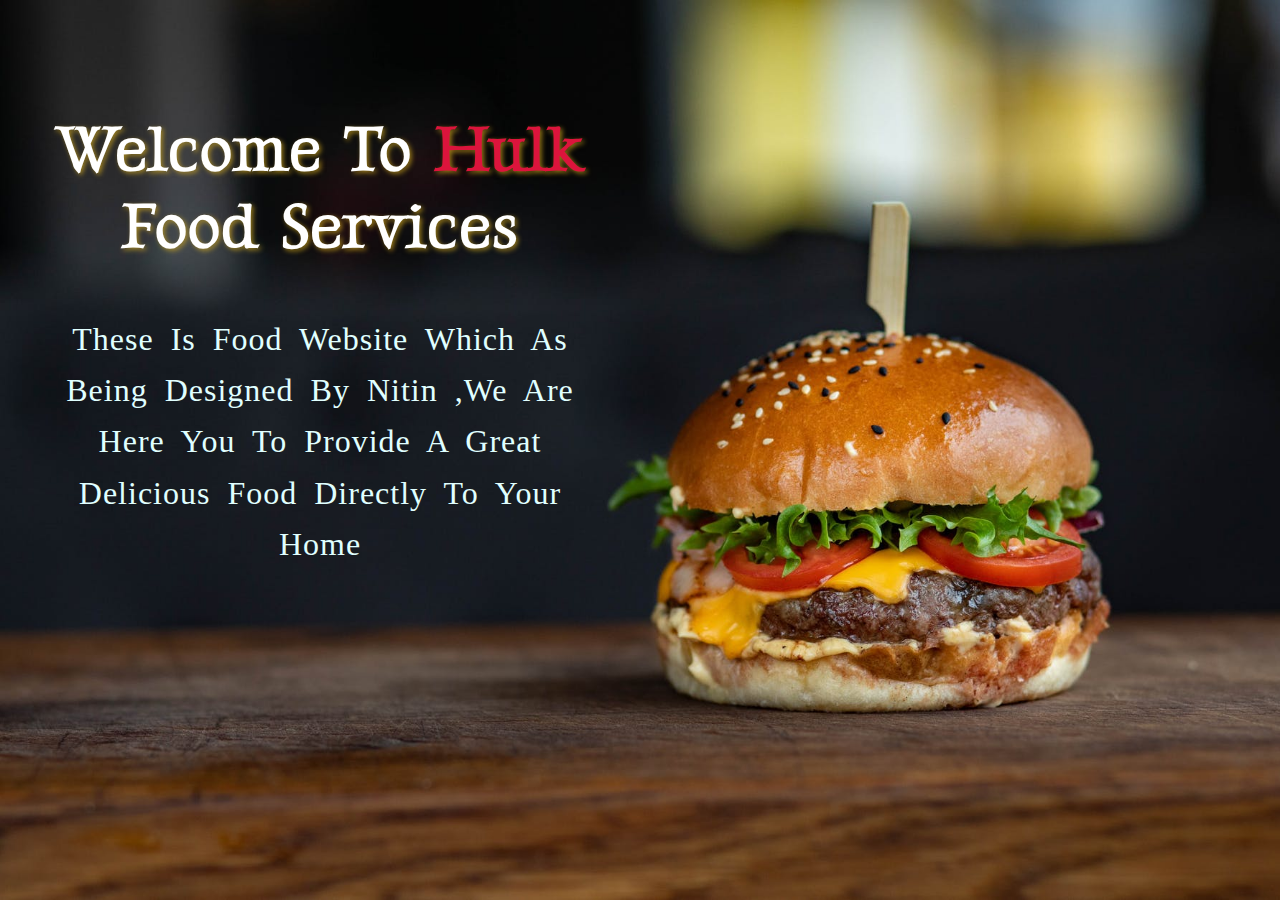
<file: home.html>
<!DOCTYPE html>
<html>

<head>
    <meta charset="UTF-8">
    <meta name="viewport" content="width=device-width, initial-scale=1.0">
    <title>
        Nitin Food Home
    </title>
    <link rel="preconnect" href="https://fonts.googleapis.com">
    <link rel="preconnect" href="https://fonts.gstatic.com" crossorigin>
    <link href="https://fonts.googleapis.com/css2?family=Abril+Fatface&family=Gideon+Roman&display=swap"
        rel="stylesheet">
    <link rel="stylesheet" href="https://pro.fontawesome.com/releases/v5.10.0/css/all.css"
        integrity="sha384-AYmEC3Yw5cVb3ZcuHtOA93w35dYTsvhLPVnYs9eStHfGJvOvKxVfELGroGkvsg+p" crossorigin="anonymous" />
    <style>
        * {
            padding: 0;
            margin: 0;
            box-sizing: border-box;
        }

        #home {
            width: 100%;
            min-height: 100vh;
            overflow-x: hidden;
            background: no-repeat url('./image/home_bg.jpeg') center/cover;

        }

        .home_contain {
            width: 50%;
            height: 100vh;
            padding: 7rem 2rem;
            display: flex;
            flex-direction: column;
            align-items: center;
            text-align: center;


        }
        .CloseMenubtn{
            position: absolute;
            border-style: none;
            background: transparent;
            font-size: 4rem;
            transition: 0.8s;
            top:2rem;
            right: 3rem;

        }
        .CloseMenubtn a{
            text-decoration: none;
            color: darkcyan;
        }
        .CloseMenubtn:hover{
            color:dodgerblue;
        }
        .CloseMenubtn:active {
            transform:rotateZ(-360deg);
        }

        .home_contain h1 {
            color: white;
            font-size: 4rem;
            text-shadow: 2px 2px 5px rgba(221, 176, 29, 0.664);
            font-family: 'Gideon Roman', cursive;
            letter-spacing: 1px;
            font-weight: 600;
        }

        .home_contain h1 span {
            color: crimson;

        }

        .home_contain p {
            margin-top: 3rem;
            font-size: 2rem;
            color: lightcyan;
            line-height: 3.2rem;
            word-spacing: 0.5rem;
            letter-spacing: 1px;
            text-transform: capitalize;
            padding-bottom: 2rem;

        }

        @media (max-width:1000px) {
            .home_contain {
                width: 100%;
            }
            .CloseMenubtn{
                font-size: 2.5rem;
                right: 1rem;
            }

            .home_contain h1 {
                font-size: 2.5rem;
            }

            .home_contain p {
                font-size: 1.5rem;
                line-height: 2rem;

            }
        }
    </style>
</head>

<body>
    <div id='home'>
        <button class = 'CloseMenubtn'><a href ="index.html"><i class="far fa-arrow-circle-left"></i></a></button>
        <div class='home_contain'>
            <h1>Welcome To <span>Hulk</span> Food Services</h1>
            <p>these is Food Website Which as being Designed By Nitin ,We are Here You to Provide a great Delicious food
                directly to your home </p>
        </div>
    </div>
</body>

</html>
</file>
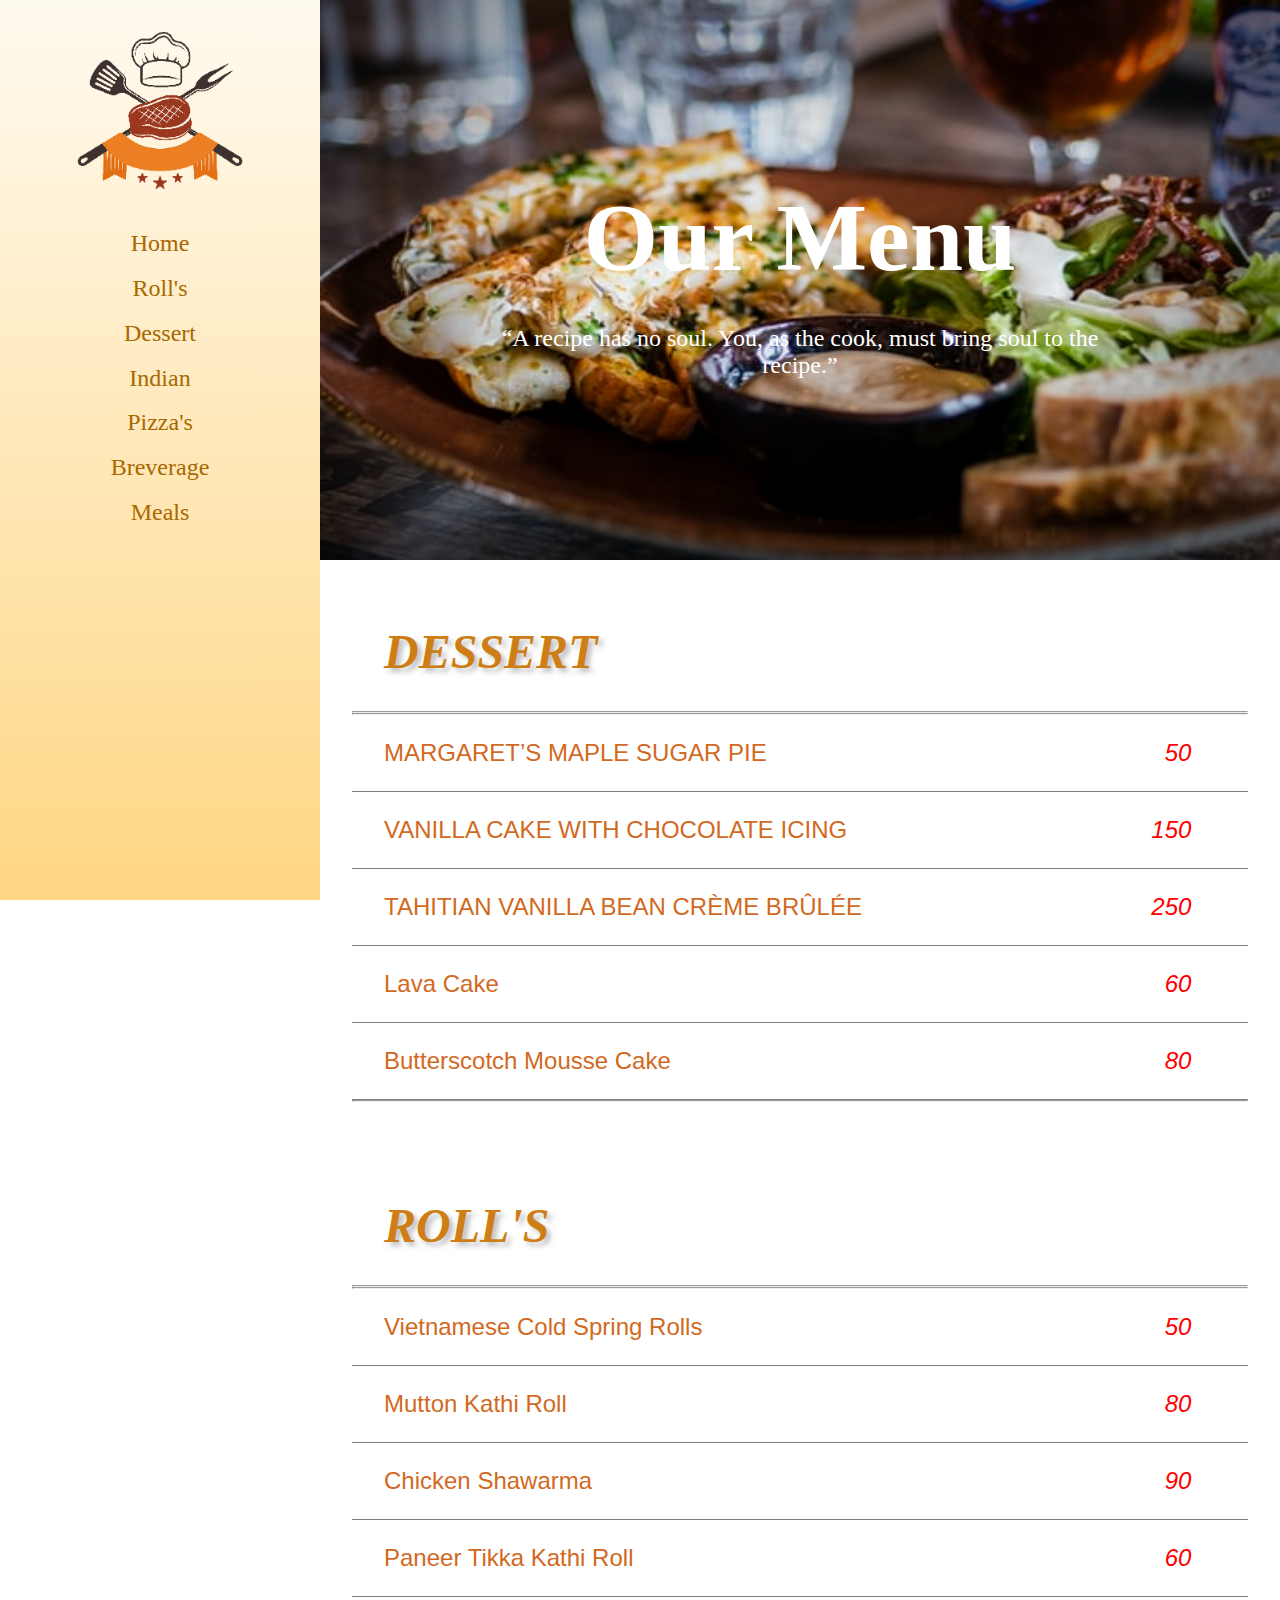
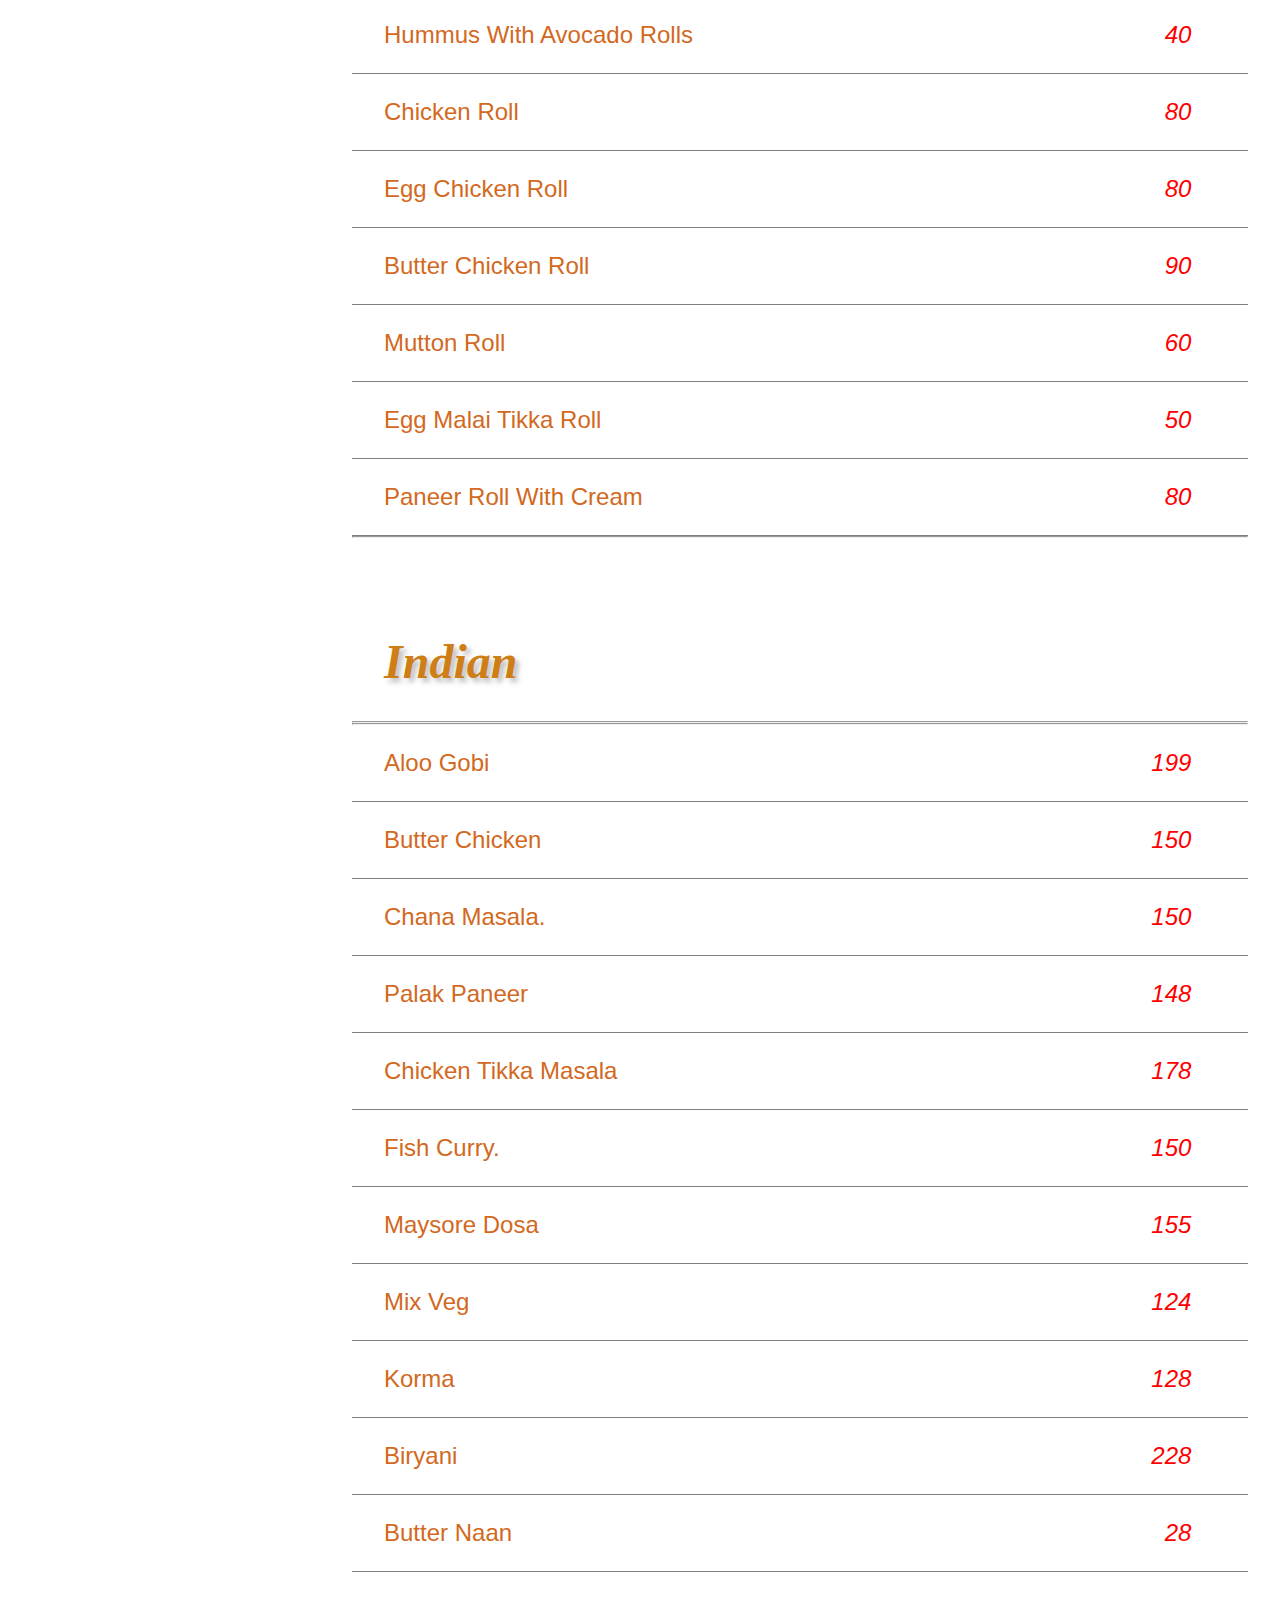
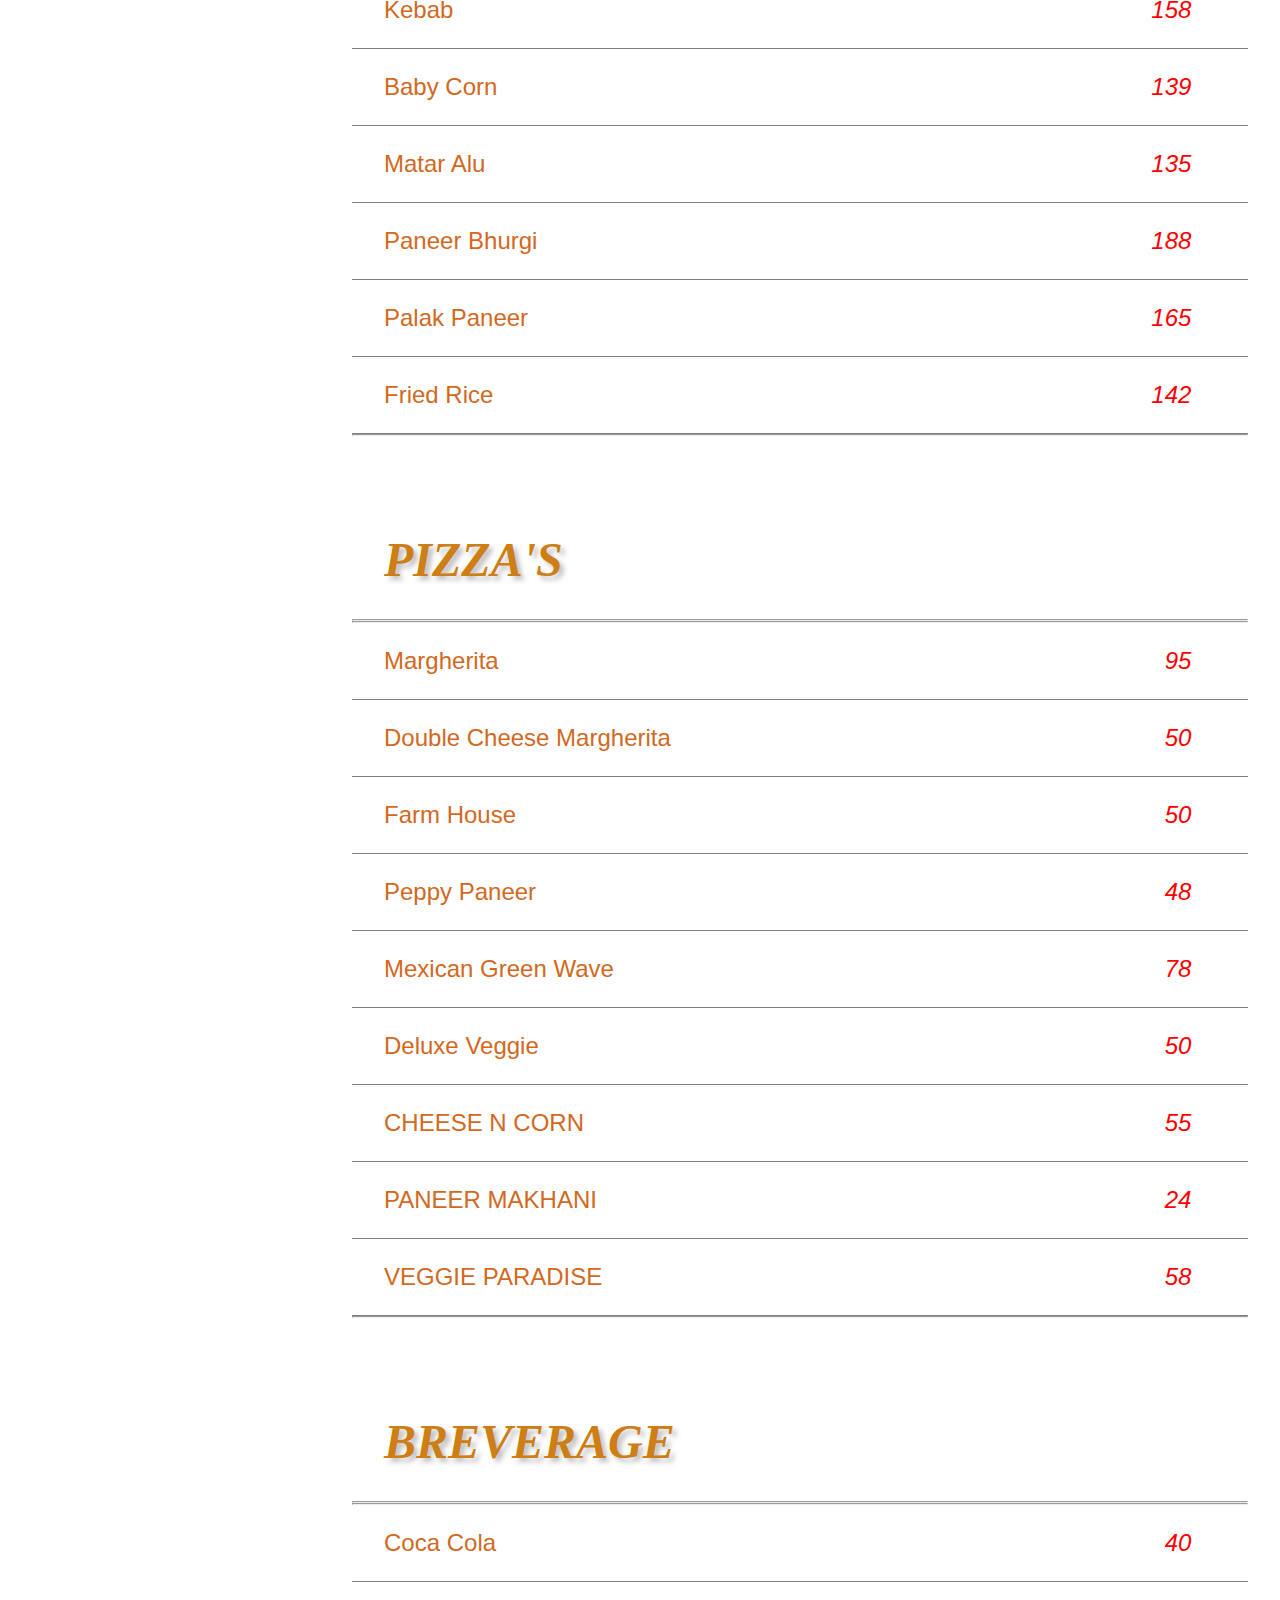
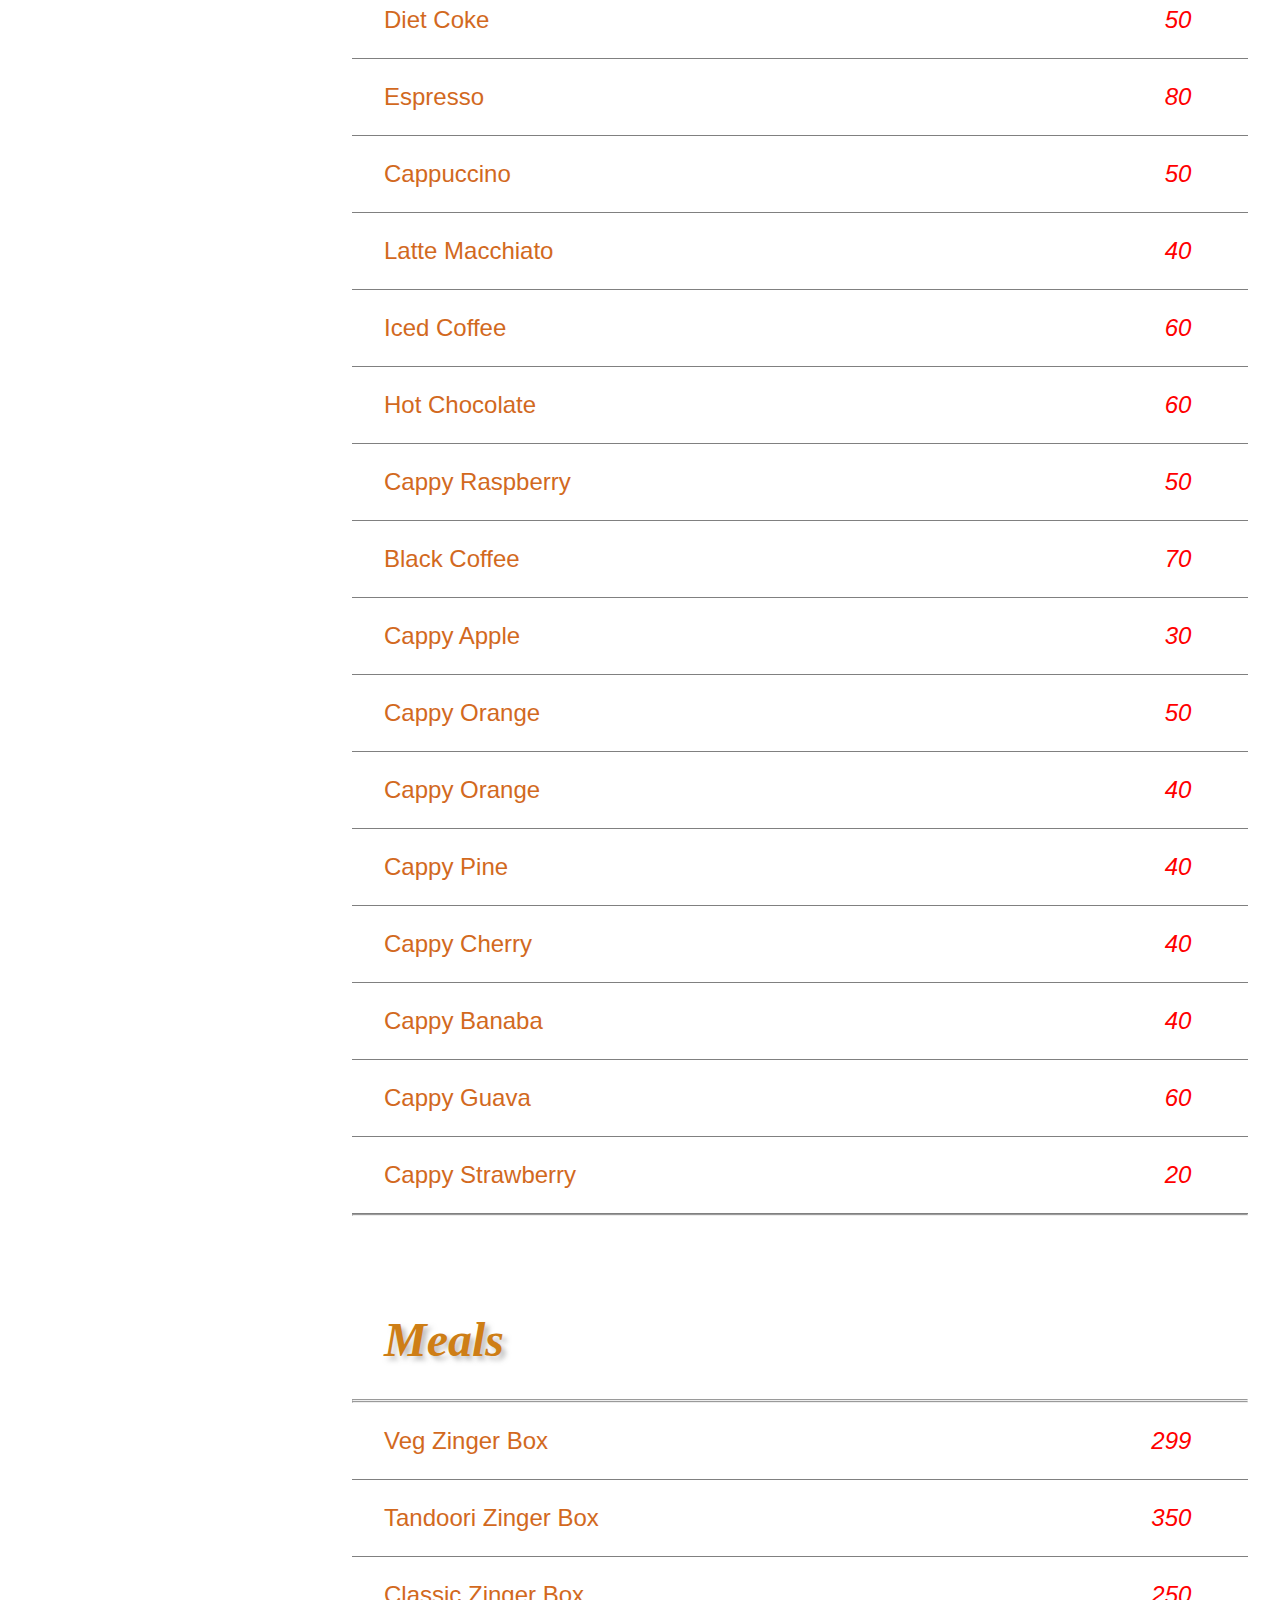
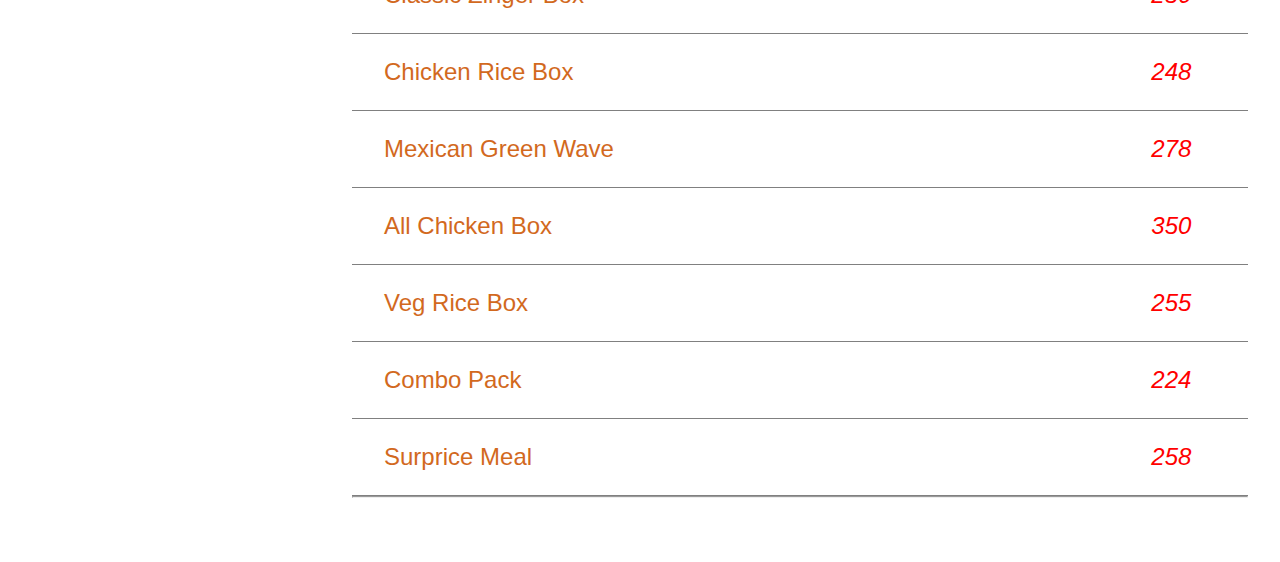
<file: menu.html>
<!DOCTYPE html>
<html lang="en">
<head>
    <meta charset="UTF-8">
    <meta http-equiv="X-UA-Compatible" content="IE=edge">
    <meta name="viewport" content="width=device-width, initial-scale=1.0">
    <title>Menu</title>
    <link rel = 'stylesheet' href = 'menuStyle.css'>
    <link rel="stylesheet" href="https://pro.fontawesome.com/releases/v5.10.0/css/all.css" integrity="sha384-AYmEC3Yw5cVb3ZcuHtOA93w35dYTsvhLPVnYs9eStHfGJvOvKxVfELGroGkvsg+p" crossorigin="anonymous"/>
 
</head>
<body onload="loading_Fun()">
    <div id="Load_img"></div>
    <div id = menu_page>
        <button class = "menu_drp_btn" onclick = "dropBtn()"><img  src ="image/menu/menu_drop_btn.png"></button>
        <div id = 'men' class = "menu_tab">
            <button  onclick ="CloseMen()" class = 'CloseMenubtn'><i class="fad fa-times"></i></button>
            <img src="./image/menu/menu_tabImg.png"/>
            <ul class = "menu_ul">
                <li><a href="./index.html">Home</a></li>
                <li><a onclick = "CloseMen()" href="#roll">Roll's</a></li>
                <li><a onclick = "CloseMen()" href="#dessert">Dessert</a></li>
                <li><a onclick = "CloseMen()" href="#indian">Indian </a></li>
                <li><a onclick = "CloseMen()" href="#pizza">Pizza's</a></li>
                <li><a onclick = "CloseMen()" href="#drinks">Breverage</a></li>
                <li><a onclick = "CloseMen()" href="#meal">Meals</a></li>
            </ul>
            <ul class = "menu_Link_ul">
                    <li><a href="https://www.facebook.com/profile.php?id=100013975472406"><i class="fab fa-facebook"></i></a></li>
                    <li><a href= "https://www.instagram.com/nitingupta1906/"><i class="fab fa-instagram" ></i></a></li>
                    <li><a href= "https://www.linkedin.com/in/nitin-gupta-6732211b7/"><i class="fab fa-linkedin-in"></i></a></li>
                    <li><a href= "https://twitter.com/NitinGu24695830"><i class="fab fa-twitter"></i></a></li>
    
            </ul>
        </div>
        <div class = Menu_top>
            <div class="Menu_top_img">
                <div>
                    <img src="./image/menu/menutop1.jpg" />
                    <div class="Menu_img_overlay">
                        <h1>Our Menu</h1>
                        <p>“A recipe has no soul. You, as the cook, must bring soul to the recipe.”</p>
                    </div>
                </div>
                <div>
                    <img src="./image/menu/menutop2.jpg" />
                    <div class="Menu_img_overlay">
                        <h1>Delicious</h1>
                        <p>We feature locally sourced and sustainable ingredients wherever possible.</p>
                    </div>
                </div>
                <div>
                    <img src="./image/menu/menutop4.jpeg" />
                    <div class="Menu_img_overlay">
                        <h1>Try Out</h1>
                        <p>“Food for us comes from our relatives, whether they have wings or fins or roots. That is how we consider food. Food has a culture. It has a history. It has a story. It has relationships.”</p>
                    </div>
                </div>
                <div>
                    <img src="./image/menu/menutop4.jpg" />
                    <div class="Menu_img_overlay">
                        <h1>Tasty Burger</h1>
                        <p>“I know once people get connected to real food, they never change back.”</p>
                    </div>
                </div>
            </div>
            

            <div id= 'dessert' class ="menu_item_con">
                <h1>DESSERT</h1><hr><hr>
                <div class ="menu_items"><p>MARGARET’S MAPLE SUGAR PIE</p><span>50</span></div>
                <div class ="menu_items"><p>VANILLA CAKE WITH CHOCOLATE ICING</p><span>150</span></div>
                <div class ="menu_items"><p>TAHITIAN VANILLA BEAN CRÈME BRÛLÉE</p><span>250</span></div>
                <div class ="menu_items"><p>Lava Cake</p><span>60</span></div>
                <div class ="menu_items"><p>Butterscotch Mousse Cake</p><span>80</span></div>
           
                <hr>
            </div>
            
            <div id = "roll" class ="menu_item_con">
                <h1>ROLL'S</h1><hr><hr>
                <div class ="menu_items"><p>Vietnamese Cold Spring Rolls</p><span>50</span></div>
                <div class ="menu_items"><p>Mutton Kathi Roll</p><span>80</span></div>
                <div class ="menu_items"><p>Chicken Shawarma</p><span>90</span></div>
                <div class ="menu_items"><p>Paneer Tikka Kathi Roll</p><span>60</span></div>
                <div class ="menu_items"><p>Hummus with Avocado Rolls </p><span>40</span></div>
                <div class ="menu_items"><p>Chicken Roll</p><span>80</span></div>
                <div class ="menu_items"><p>Egg Chicken Roll </p><span>80</span></div>
                <div class ="menu_items"><p>Butter Chicken Roll</p><span>90</span></div>
                <div class ="menu_items"><p>Mutton Roll</p><span>60</span></div>
                <div class ="menu_items"><p>Egg Malai Tikka Roll</p><span>50</span></div>
                <div class ="menu_items"><p>Paneer Roll With Cream</p><span>80</span></div>
                <hr>
            </div>

            <div id = "indian" class ="menu_item_con">
                <h1>Indian</h1><hr><hr>
                <div class ="menu_items"><p>Aloo Gobi</p><span>199</span></div>
                <div class ="menu_items"><p>Butter chicken</p><span>150</span></div>
                <div class ="menu_items"><p>Chana masala. </p><span>150</span></div>
                <div class ="menu_items"><p>Palak paneer</p><span>148</span></div>
                <div class ="menu_items"><p>Chicken tikka masala</p><span>178</span></div>
                <div class ="menu_items"><p>Fish curry.</p><span>150</span></div>
                <div class ="menu_items"><p>Maysore Dosa</p><span>155</span></div>
                <div class ="menu_items"><p>Mix veg</p><span>124</span></div>
                <div class ="menu_items"><p>Korma</p><span>128</span></div>
                <div class ="menu_items"><p>Biryani</p><span>228</span></div>
                <div class ="menu_items"><p>Butter Naan</p><span>28</span></div>
                <div class ="menu_items"><p>Kebab</p><span>158</span></div>
                <div class ="menu_items"><p>baby corn</p><span>139</span></div>
                <div class ="menu_items"><p>Matar Alu</p><span>135</span></div>
                <div class ="menu_items"><p>paneer Bhurgi</p><span>188</span></div>
                <div class ="menu_items"><p>palak Paneer</p><span>165</span></div>
                <div class ="menu_items"><p>Fried Rice</p><span>142</span></div>


                <hr>
            </div>
            <div id = "pizza" class ="menu_item_con">
                <h1>PIZZA'S</h1><hr><hr>
                <div class ="menu_items"><p>Margherita</p><span>95</span></div>
                <div class ="menu_items"><p>Double Cheese Margherita</p><span>50</span></div>
                <div class ="menu_items"><p>Farm House</p><span>50</span></div>
                <div class ="menu_items"><p>Peppy Paneer</p><span>48</span></div>
                <div class ="menu_items"><p>Mexican Green Wave</p><span>78</span></div>
                <div class ="menu_items"><p>Deluxe Veggie</p><span>50</span></div>
                <div class ="menu_items"><p>CHEESE N CORN</p><span>55</span></div>
                <div class ="menu_items"><p>PANEER MAKHANI</p><span>24</span></div>
                <div class ="menu_items"><p>VEGGIE PARADISE</p><span>58</span></div>

                <hr>
            </div>
            <div id = "drinks" class ="menu_item_con">
                <h1>BREVERAGE</h1><hr><hr>
                <div class ="menu_items"><p>Coca Cola</p><span>40</span></div>
                <div class ="menu_items"><p>Diet Coke</p><span>50</span></div>
                <div class ="menu_items"><p>Espresso</p><span>80</span></div>
                <div class ="menu_items"><p>Cappuccino</p><span>50</span></div>
                <div class ="menu_items"><p>Latte Macchiato</p><span>40</span></div>
                <div class ="menu_items"><p>Iced Coffee</p><span>60</span></div>
                <div class ="menu_items"><p>Hot Chocolate</p><span>60</span></div>
                <div class ="menu_items"><p>Cappy Raspberry</p><span>50</span></div>
                <div class ="menu_items"><p>Black Coffee</p><span>70</span></div>
                <div class ="menu_items"><p>Cappy Apple</p><span>30</span></div>
                <div class ="menu_items"><p>Cappy Orange</p><span>50</span></div>
                <div class ="menu_items"><p>Cappy Orange</p><span>40</span></div>
                <div class ="menu_items"><p>Cappy Pine</p><span>40</span></div>
                <div class ="menu_items"><p>Cappy Cherry</p><span>40</span></div>
                <div class ="menu_items"><p>Cappy Banaba</p><span>40</span></div>
                <div class ="menu_items"><p>Cappy Guava</p><span>60</span></div>
                <div class ="menu_items"><p>Cappy Strawberry</p><span>20</span></div>
                <hr>
            </div>

            <div id = "meal" class ="menu_item_con">
                <h1>Meals</h1><hr><hr>
                <div class ="menu_items"><p>Veg Zinger Box</p><span>299</span></div>
                <div class ="menu_items"><p>Tandoori Zinger Box</p><span>350</span></div>
                <div class ="menu_items"><p>Classic Zinger Box</p><span>250</span></div>
                <div class ="menu_items"><p>Chicken Rice Box</p><span>248</span></div>
                <div class ="menu_items"><p>Mexican Green Wave</p><span>278</span></div>
                <div class ="menu_items"><p>All Chicken Box</p><span>350</span></div>
                <div class ="menu_items"><p>Veg Rice Box</p><span>255</span></div>
                <div class ="menu_items"><p>Combo Pack</p><span>224</span></div>
                <div class ="menu_items"><p>Surprice Meal</p><span>258</span></div>

                <hr>
            </div>
        </div>
    </div>
    <script src ='./menu.js'></script>
    
</body>
</html>
</file>
<file: menuStyle.css>
*{
    padding:0;
    margin:0;
    box-sizing:border-box;
}
html{
    scroll-behavior: smooth;
}

#Load_img{
    position: fixed;
    width: 100%;
    height: 100vh;
    background:#fff url("image/loader_food.gif") no-repeat center cover;
    position: fixed;   
    z-index: 100;
}

#menu_page{
    max-width:100vw;
    min-height: 100vh;
    overflow: hidden;
    position: relative;
}
.menu_drp_btn{
    position: fixed;
    top:1rem;
    right: 1rem;
    z-index: 8;
    width:5rem;
    display: none;
    background:transparent;
    outline: none;
    border-style: none;
    transition-duration: 0.5s;
}
.menu_drp_btn:active{
    color:red;
    transform: rotateY(360deg);
}

.menu_drp_btn img{
    width: 100%;
}
.menu_tab{
    position: fixed;
    left: 0;
    top:0;
    height: 100vh;
    width: 20rem;
    background-image:linear-gradient(floralwhite,rgb(255, 232, 185),rgb(255, 214, 131));
    z-index: 10;
    display: flex;
    flex-direction: column;
    align-items: center;

}
.menu_tab .CloseMenubtn{
    display: none;
    align-self:flex-end;
    margin:1rem 1.5rem 0 0;
    border-style: none;
    background: transparent;
    font-size: 2rem;
    transition: 0.5s;
}
.menu_tab .CloseMenubtn:active{
    color:red;
    transform: rotateZ(-360deg);
}
.menu_tab img{
    width: 80%;
    margin: 2rem 0;
}
.menu_tab .menu_ul{
    width: 100%;
    padding:0 0 1.2rem 0;
}
.menu_tab .menu_ul li{
    display: block;
    list-style: none;
    line-height: 2.8rem;

}
.menu_tab .menu_ul li a {
    text-decoration: none;
    display: block;
    text-align: center;
    font-size: 1.5rem;
    color:rgb(168, 104, 0);
}
.menu_tab .menu_ul li a:hover{
    color: black;
}
.menu_tab .menu_Link_ul{
    width:100%;
    display: flex;
    justify-content:center;
    align-items: center;
    gap:1rem;
}
.menu_tab .menu_Link_ul li{
    list-style: none;
}
.menu_tab .menu_Link_ul li a{
    text-decoration: none;
    color:rgb(148, 91, 0);
    font-size: 1.6rem;
}
.menu_tab .menu_Link_ul li a:hover{
    color: rgb(241, 23, 23);
}
.menu_tab .menu_Link_ul li a:active{
    color:steelblue;
}
.Menu_top{
    margin-left: 20rem;
    padding:0 0 2rem 0;

}
.Menu_top_img{
    width:400%;
    height: 35rem;
    overflow: hidden;
    animation: 15s slide infinite;

}
@keyframes slide{
    0%{
       transform: translateX(0%);
    }
    20%{
        transform: translateX(0%);
     }
    25%{
        transform: translateX(-25%);
     }
    45%{
        transform: translateX(-25%);
     }
    50%{
        transform: translateX(-50%);
     }
    70%{
        transform: translateX(-50%);
     }
    75%{
        transform: translateX(-75%);
    }
    95%{
        transform: translateX(-75%);
    }
    100%{
        transform: translateX(0%);
    }
    
}
.Menu_top .Menu_top_img div{
    position: relative;
    width: 25%;
    height: 100%;
    float: left;
}
.Menu_top .Menu_top_img img{
    width: 100%;
    height: 100%;
}
.Menu_top_img div .Menu_img_overlay{
    position: absolute;
    top:0;
    width: 100%;
    height: 100%;
    box-shadow: inset 0 0 60rem rgb(0, 0, 0);
    display: flex;
    align-items: center;
    flex-direction: column;
    justify-content: center;
    text-align: center;

}
.Menu_img_overlay h1{
    font-size: 6rem;
    color:white;
}
.Menu_img_overlay p{
    font-size: 1.5rem;
    color:white;
    width:70%;
    padding-top: 2rem;
}

.menu_item_con{
    width: 100%;
    padding: 2rem;
    font-family: 'Segoe UI', Tahoma, Geneva, Verdana, sans-serif;
}
.menu_item_con h1{
    padding: 2rem;
    color:rgb(206, 126, 22);
    font-size: 3rem;
    font-style: italic;
    font-family:Georgia, 'Times New Roman', Times, serif;
    text-shadow: 4px 4px 5px rgba(136, 136, 136, 0.527);

}
.menu_item_con div{
    padding:1.5rem 2rem;
    display: flex;
    justify-content: space-between;
    border-bottom: 1px solid gray;
    font-size: 1.5rem;
}
.menu_item_con div p{
    color:chocolate;
    text-transform: capitalize;

}
.menu_item_con div span{
    color: red;
    font-style: italic;
}
.menu_item_con div span::after{
    font-family:"Font Awesome 5 pro"; 
    content: " \f156";
    font-weight: 200;
    font-size: 1.5rem;
    color: green;
}

@media (max-width:1000px) {
    .menu_drp_btn{
        display: block;

    }
    .menu_tab{
        width:100%;
        height:100vh;
        overflow-x: hidden;
        transition-duration: 1s;
        transition-delay: 0.2s;
        left:-150%;
    }
   
    .menu_tab .CloseMenubtn{
        display: block;
    }
    
    .menu_tab img{
        width: 60%;
    }
    .Menu_top{
        margin-left: 0;
        padding:0 0 2rem 0;
    }   
}

@media (max-width:675px) {
    .Menu_img_overlay h1{
        font-size: 4rem;
        color:white;
    }
    .Menu_img_overlay p{
        font-size: 1.2rem;
        color:white;
    }
    .menu_item_con h1{
        font-size: 2rem;
    }
    .menu_item_con div{
        font-size: 1rem;
    }
    .menu_item_con div span::after{
        font-size: 1rem;
    }

}
</file>
